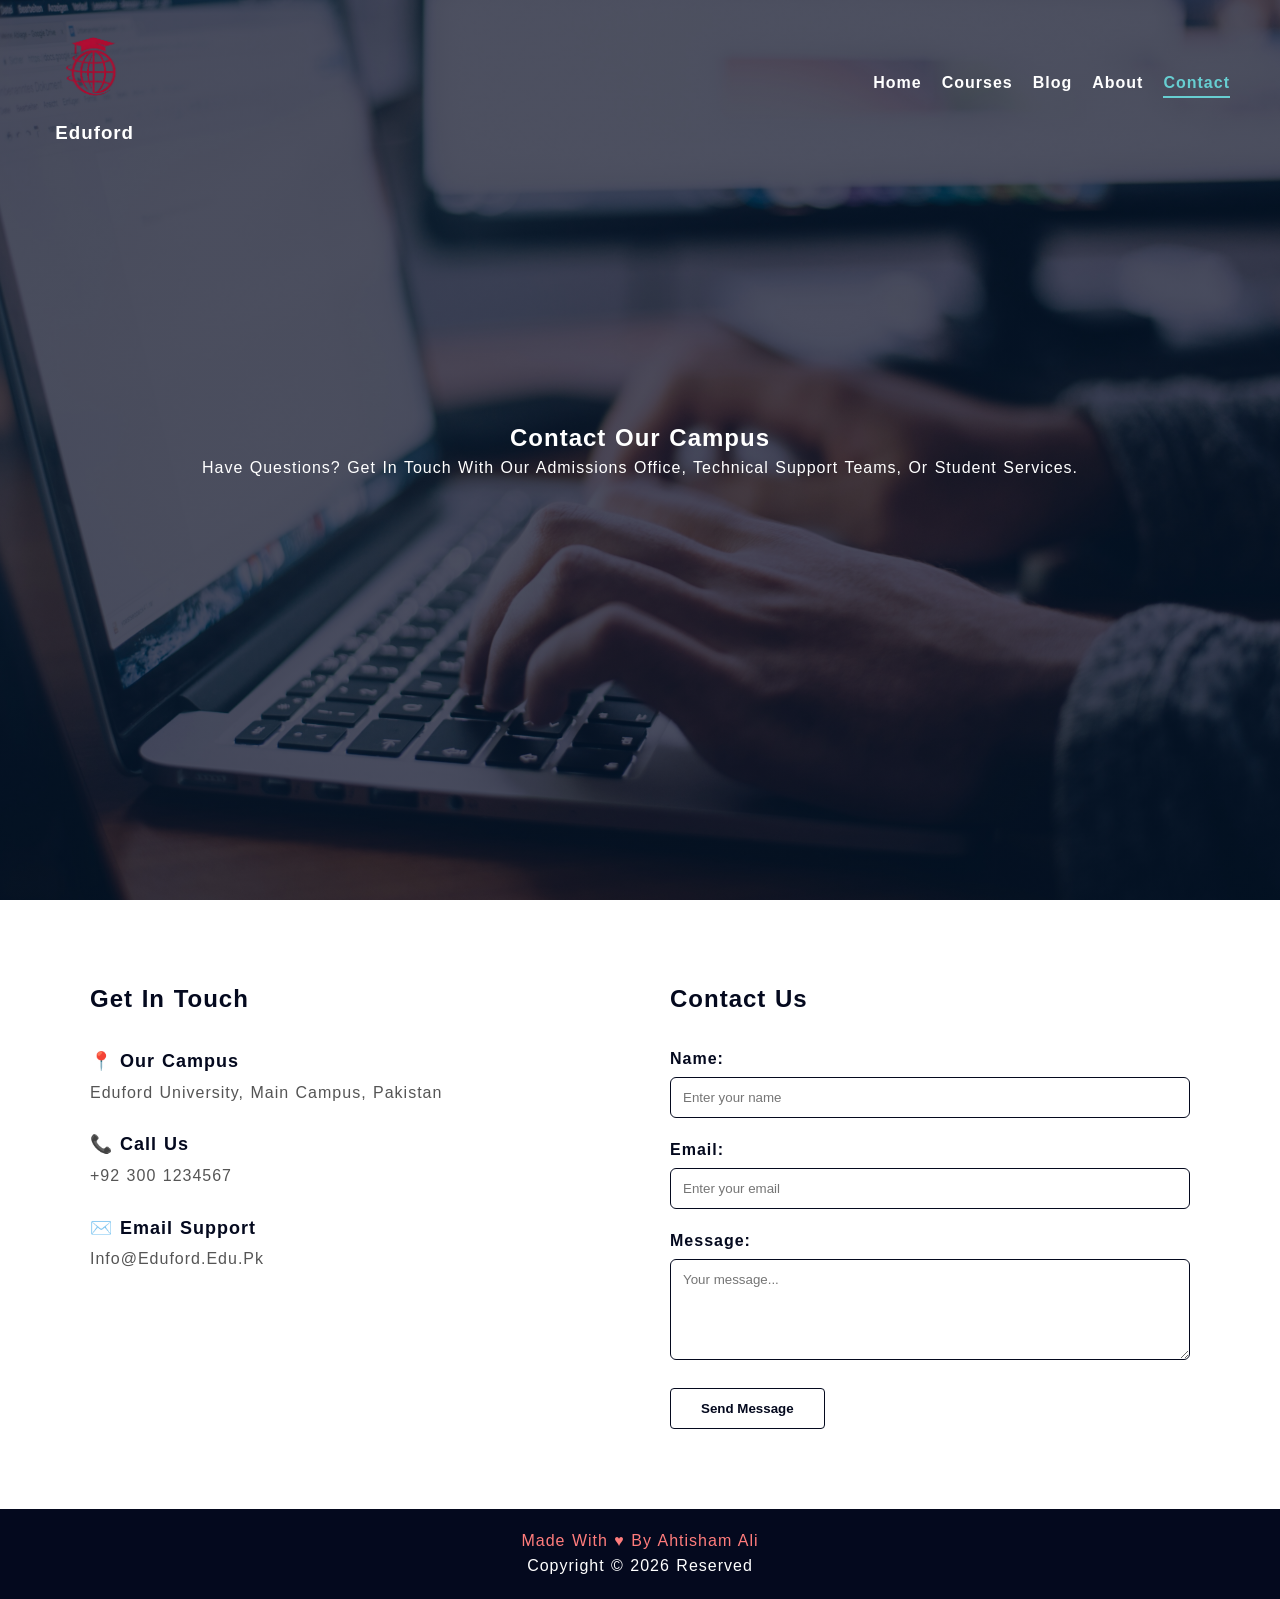
<file: contact.html>
<!DOCTYPE html>
<html lang="en">
  <head>
    <meta charset="UTF-8" />
    <meta name="viewport" content="width=device-width, initial-scale=1.0" />
    <link rel="stylesheet" href="style.css" />
    <title>Contact Us - EduFord</title>
  </head>
  <body>
    <header>
      <nav class="nav-logo">
        <div>
          <a href="index.html"><img src="./images/logo.png" alt="logo" /></a>
          <h3>Eduford</h3>
        </div>
        <ul>
          <li><a href="index.html">Home</a></li>
          <li><a href="courses.html">Courses</a></li>
          <li><a href="blog.html">Blog</a></li>
          <li><a href="about.html">About</a></li>
          <li><a href="contact.html" class="active">Contact</a></li>
        </ul>
      </nav>
    </header>

    <main>
      <section id="home" style="background-image: linear-gradient(rgba(4, 9, 30, 0.7), rgba(4, 9, 30, 0.7)), url('./images/contact.jpg');">
        <h1>Contact Our Campus</h1>
        <p>
          Have questions? Get in touch with our admissions office, technical support 
          teams, or student services.
        </p>
      </section>

      <section id="contact" class="clean-contact-section">
        <div class="contact-container">
          
          <div class="contact-info">
            <h2>Get In Touch</h2>
            <div class="info-box">
              <h3>📍 Our Campus</h3>
              <p>Eduford University, Main Campus, Pakistan</p>
            </div>
            <div class="info-box">
              <h3>📞 Call Us</h3>
              <p>+92 300 1234567</p>
            </div>
            <div class="info-box">
              <h3>✉️ Email Support</h3>
              <p>info@eduford.edu.pk</p>
            </div>
          </div>
          
          <div id="contact-sec">
            <h2>Contact Us</h2>
            <form action="https://formspree.io/f/mgojvygq" method="post">
              <label for="name">Name:</label>
              <input type="text" id="name" name="name" placeholder="Enter your name" required />
              
              <label for="email">Email:</label>
              <input type="email" id="email" name="email" placeholder="Enter your email" required />
              
              <label for="message">Message:</label>
              <textarea id="message" name="message" rows="5" placeholder="Your message..." required></textarea>
              
              <input type="submit" value="Send Message" class="submit-btn" />
            </form>
          </div>

        </div>
      </section>

      <footer style="background-color: #04091e; padding: 20px 0; text-align: center;">
        <p id="owner">Made With &hearts; By Ahtisham Ali</p>
        <p>Copyright &copy; 2026 Reserved</p>
      </footer>
    </main>
  </body>
</html>
</file>
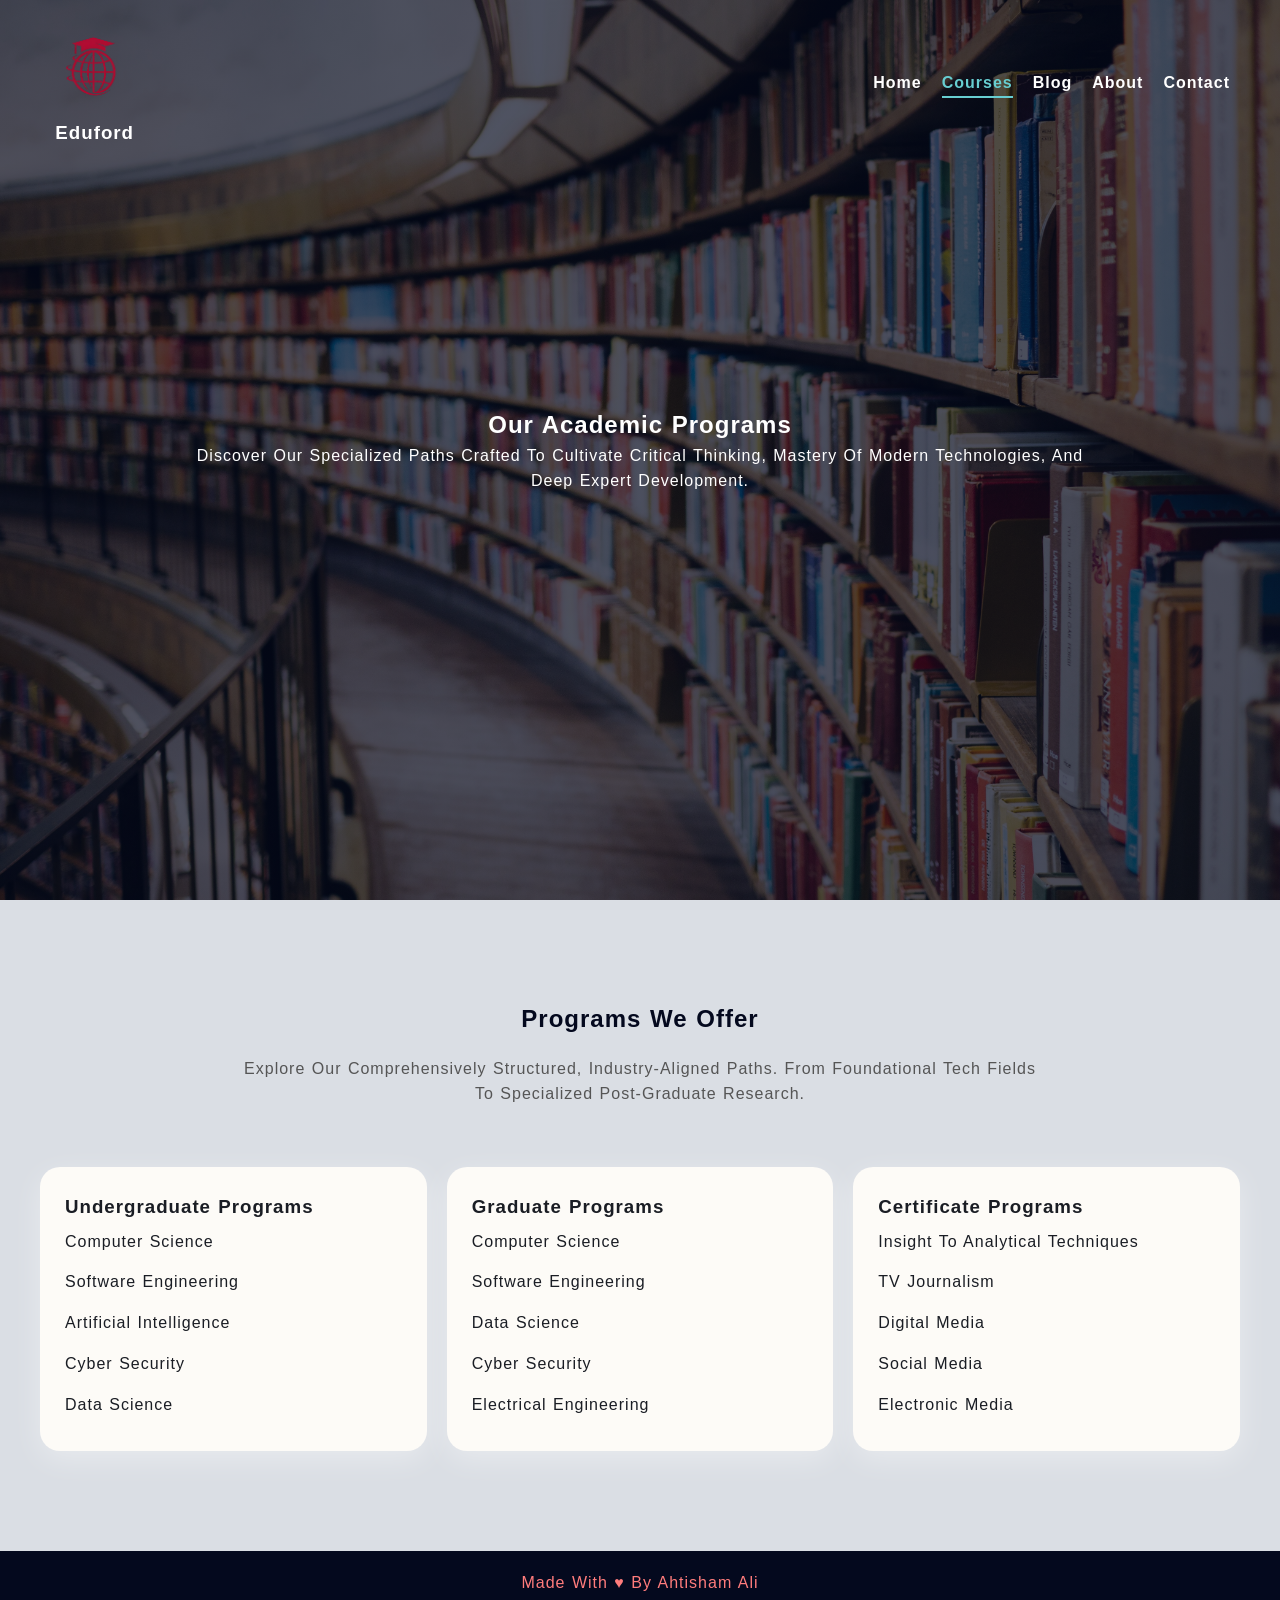
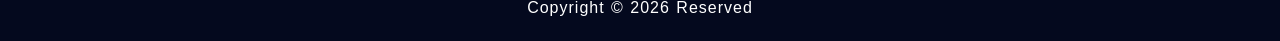
<file: courses.html>
<!DOCTYPE html>
<html lang="en">
  <head>
    <meta charset="UTF-8" />
    <meta name="viewport" content="width=device-width, initial-scale=1.0" />
    <link rel="stylesheet" href="style.css" />
    <title>Our Courses - EduFord</title>
  </head>
  <body>
    <header>
      <nav class="nav-logo">
        <div>
          <a href="index.html"><img src="./images/logo.png" alt="logo" /></a>
          <h3>Eduford</h3>
        </div>
        <ul>
          <li><a href="index.html">Home</a></li>
          <li><a href="courses.html" class="active">Courses</a></li>
          <li><a href="blog.html">Blog</a></li>
          <li><a href="about.html">About</a></li>
          <li><a href="contact.html">Contact</a></li>
        </ul>
      </nav>
    </header>

    <main>
      <section id="home" style="background-image: linear-gradient(rgba(4, 9, 30, 0.7), rgba(4, 9, 30, 0.7)), url('./images/courses.jpg');">
        <h1>Our Academic Programs</h1>
        <p>
          Discover our specialized paths crafted to cultivate critical thinking, 
          mastery of modern technologies, and <br> deep expert development.
        </p>
      </section>

      <section id="courses" style="background-image: none; background-color: #dadee4; min-height: auto; padding: 100px 40px;">
        <h2 style="color: #04091e; text-align: center; margin-bottom: 20px;">Programs We Offer</h2>
        <p style="color: #555; text-align: center; max-width: 800px; margin: 0 auto 60px auto;">
          Explore our comprehensively structured, industry-aligned paths. From foundational tech fields to specialized post-graduate research.
        </p>
        
        <div id="courses-cards">
          <div id="card1">
            <h3>Undergraduate Programs</h3>
            <ul>
              <li>Computer Science</li>
              <li>Software Engineering</li>
              <li>Artificial Intelligence</li>
              <li>Cyber Security</li>
              <li>Data Science</li>
            </ul>
          </div>
          
          <div id="card2">
            <h3>Graduate Programs</h3>
            <ul>
              <li>Computer Science</li>
              <li>Software Engineering</li>
              <li>Data Science</li>
              <li>Cyber Security</li>
              <li>Electrical Engineering</li>
            </ul>
          </div>
          
          <div id="card3">
            <h3>Certificate Programs</h3>
            <ul>
              <li>Insight to Analytical Techniques</li>
              <li>TV Journalism</li>
              <li>Digital Media</li>
              <li>Social Media</li>
              <li>Electronic Media</li>
            </ul>
          </div>
        </div>
      </section>

      <footer style="background-color: #04091e; padding: 20px 0; text-align: center;">
        <p id="owner">Made With &hearts; By Ahtisham Ali</p>
        <p>Copyright &copy; 2026 Reserved</p>
      </footer>
    </main>
  </body>
</html>
</file>
<file: style.css>
* {
  margin: 0;
  padding: 0;
  box-sizing: border-box;
}
html {
  scroll-behavior: smooth;
}
body {
  font-family: sans-serif;
  letter-spacing: 1px;
  word-spacing: 1px;
  line-height: 1.56;
  text-transform: capitalize;
  background-color: #ccc;
}
header {
  position: absolute;
  left: 0;
  top: 0;
  width: 100%;
  z-index: 10;
  background-color: transparent;
}
.nav-logo {
  display: flex;
  align-items: center;
  gap: 15px;
}
nav {
  display: flex;
  justify-content: space-between;
  align-items: center;
  padding: 20px 50px;
  background-color: transparent;
}
.nav-logo h3 {
  color: #fff;
  text-align: center;
}
nav a img {
  height: 90px;
  width: auto;
}
nav ul {
  display: flex;
  list-style: none;
  gap: 20px;
}
nav ul li a {
  text-decoration: none;
  color: #fff;
  font-weight: bold;
}
nav ul li a:hover {
  color: rgb(103, 206, 209);
}
nav ul li a.active {
    color: rgb(103, 206, 209);
    border-bottom: 2px solid rgb(103, 206, 209);
    padding-bottom: 5px;
}

#home {
  min-height: 100vh;
  width: 100%;
  background-image:
    linear-gradient(rgba(4, 9, 30, 0.7), rgba(4, 9, 30, 0.7)),
    url(./images/facilities.jpg);
  background-position: center;
  background-size: cover;
  position: relative;
  background-attachment: fixed;
  display: flex;
  flex-direction: column;
  justify-content: center;
  align-items: center;
  text-align: center;
  color: #fff;
}
#courses {
  min-height: 100vh;
  padding: 80px 40px;
  background-color: #f4f6f9;
  text-align: center;
  background-image:
    linear-gradient(rgba(4, 9, 30, 0.7), rgba(4, 9, 30, 0.7)),
    url(./images/courses.jpg);
  background-position: center;
  background-size: cover;
}
#courses h2 {
  margin-bottom: 40px;
  color: #fff;
}
#courses p {
  margin-bottom: 100px;
  color: #fff;
}
#courses-cards {
  display: flex;
  gap: 20px;
  max-width: 1200px;
  margin: 0 auto;
}
#card1,
#card2,
#card3 {
  flex: 1;
  background-color: #fdfbf7;
  color: #1a1d24;
  padding: 25px;
  box-shadow: 0 8px 30px rgba(255, 255, 255, 0.4);
  border-radius: 20px;
  text-align: left;
  transition:
    transform 0.3s ease,
    box-shadow 0.3s ease;
}
#courses-cards ul li {
  list-style: none;
  padding: 8px 0;
}
#card1:hover,
#card2:hover,
#card3:hover {
  transform: translateY(-10px);
  box-shadow: 0 12px 30px rgba(103, 206, 209, 0.5);
}

#about {
  padding: 80px 0;
  background-image:
    linear-gradient(rgba(4, 9, 30, 0.7), rgba(4, 9, 30, 0.7)),
    url(./images/about2.jpg);
  background-position: center;
  background-size: cover;
  background-attachment: fixed;
}
.about-container {
  display: flex;
  align-items: center;
  max-width: 1200px;
  margin: 0 auto;
  gap: 60px;
  padding: 0 50px;
}
.about-text,
.about-img {
  flex: 1;
}

.about-img img {
  width: 100%;
  height: auto;
  display: block;
  border-radius: 12px;
  box-shadow: 0 5px 20px rgba(0, 0, 0, 0.1);
}
.about-text h2 {
  margin-bottom: 20px;
  color: #fff;
}
.about-text p {
  margin-bottom: 20px;
  line-height: 1.7;
  color: #fff;
}
#contact {
  padding: 80px 0;
  background-image:
    linear-gradient(rgba(4, 9, 30, 0.7), rgba(4, 9, 30, 0.7)),
    url(./images/contact.jpg);
  background-position: center;
  background-size: cover;
}
.contact-container {
  display: flex;
  max-width: 1200px;
  margin: 0 auto;
  gap: 60px;
  padding: 0 50px;
  align-items: flex-start;
}
.contact-info,
#contact-sec {
  flex: 1;
}
.contact-info h2 {
  margin-bottom: 30px;
  color: #fff;
}
.info-box {
  margin-bottom: 25px;
}
.info-box h3 {
  font-size: 18px;
  color: #fff;
  margin-bottom: 5px;
}
.info-box p {
  color: #fff;
}
#contact-sec h2 {
  margin-bottom: 30px;
  color: #fff;
}
#contact-sec form label {
  display: block;
  margin-bottom: 5px;
  font-weight: bold;
  color: #fff;
}
#contact-sec form input[type="text"],
#contact-sec form input[type="email"],
#contact-sec form textarea {
  width: 100%;
  padding: 12px;
  margin-bottom: 20px;
  border: 1px solid #ccc;
  border-radius: 6px;
  outline: none;
  font-family: sans-serif;
}
.submit-btn {
  padding: 12px 30px;
  background-color: transparent;
  color: #fff;
  border: 1px solid #fff;
  cursor: pointer;
  font-weight: bold;
  transition: 0.3s ease;
  border-radius: 4px;
}
.submit-btn:hover {
  background-color: #04091e;
  color: #fff;
}
footer {
  background-color: #04091e;
  text-align: center;
  color: #fff;
}
#owner {
  text-align: center;
  color: rgb(255, 124, 124);
}

.clean-content-view {
  background-image: none !important;
  background-color: #ffffff !important;
}

.blog-container {
  display: flex;
  max-width: 1200px;
  margin: 0 auto;
  gap: 50px;
  padding: 0 50px;
  align-items: flex-start;
}

.blog-left {
  flex: 2;
}

.blog-right {
  flex: 1;
  background-color: #f4f6f9;
  padding: 30px;
  border-radius: 12px;
  box-shadow: 0 4px 15px rgba(0, 0, 0, 0.05);
}

.blog-post {
  margin-bottom: 60px;
}

.blog-post img {
  width: 100%;
  height: auto;
  border-radius: 12px;
  margin-bottom: 25px;
}

.blog-post h2 {
  color: #04091e;
  font-size: 32px;
  margin-bottom: 12px;
}

.blog-meta {
  color: #777;
  font-size: 14px;
  margin-bottom: 20px;
  font-weight: 600;
}
.blog-post p {
  color: #000000 !important;
  font-size: 16px;
  line-height: 1.8;
  margin-bottom: 20px;
}

.sidebar-title {
  color: #04091e;
  font-size: 22px;
  margin-bottom: 20px;
  border-bottom: 3px solid #04091e;
  padding-bottom: 8px;
}

.category-list {
  list-style: none;
}

.category-list li {
  display: flex;
  justify-content: space-between;
  align-items: center;
  padding: 12px 0;
  border-bottom: 1px solid #ddd;
  color: #333;
  font-weight: bold;
}

.category-list span {
  background-color: #04091e;
  color: #fff;
  padding: 4px 10px;
  border-radius: 20px;
  font-size: 12px;
}
.clean-contact-section {
  background-image: none !important;
  background-color: #ffffff !important;
  padding: 100px 0;
}

.clean-contact-section h2,
.clean-contact-section h3,
.clean-contact-section label {
  color: #04091e !important;
}

.clean-contact-section p {
  color: #555555 !important;
}

.clean-contact-section input[type="text"],
.clean-contact-section input[type="email"],
.clean-contact-section textarea {
  border: 1px solid #04091e !important;
  color: #000000 !important;
  background-color: #ffffff !important;
}

.clean-contact-section .submit-btn {
  border: 1px solid #04091e !important;
  color: #04091e !important;
}

.clean-contact-section .submit-btn:hover {
  background-color: #04091e !important;
  color: #ffffff !important;
}

@media (max-width: 768px) {
  nav {
    flex-direction: column;
    gap: 15px;
    padding: 20px;
  }
  nav ul {
    gap: 15px;
    flex-wrap: wrap;
    justify-content: center;
  }

  #home h1 {
    font-size: 28px !important;
    padding: 0 15px;
  }
  #home p {
    font-size: 14px !important;
    padding: 0 20px;
  }
  #courses {
    padding: 60px 20px;
  }
  #courses p {
    margin-bottom: 40px;
  }
  #courses-cards {
    flex-direction: column;
    gap: 25px;
    padding: 0;
  }
  #card1,
  #card2,
  #card3 {
    width: 100%;
  }

  .about-container {
    flex-direction: column-reverse;
    gap: 40px;
    padding: 0 20px;
    text-align: center;
  }
  #about {
    padding: 60px 0;
  }

  .blog-container {
    flex-direction: column;
    gap: 40px;
    padding: 0 20px;
  }
  .blog-left,
  .blog-right {
    width: 100%;
  }
  .blog-post h2 {
    font-size: 24px;
  }
  .contact-container {
    flex-direction: column;
    gap: 40px;
    padding: 0 20px;
  }
  .contact-info,
  #contact-sec {
    width: 100%;
  }
  #contact {
    padding: 60px 0;
  }
}
</file>
